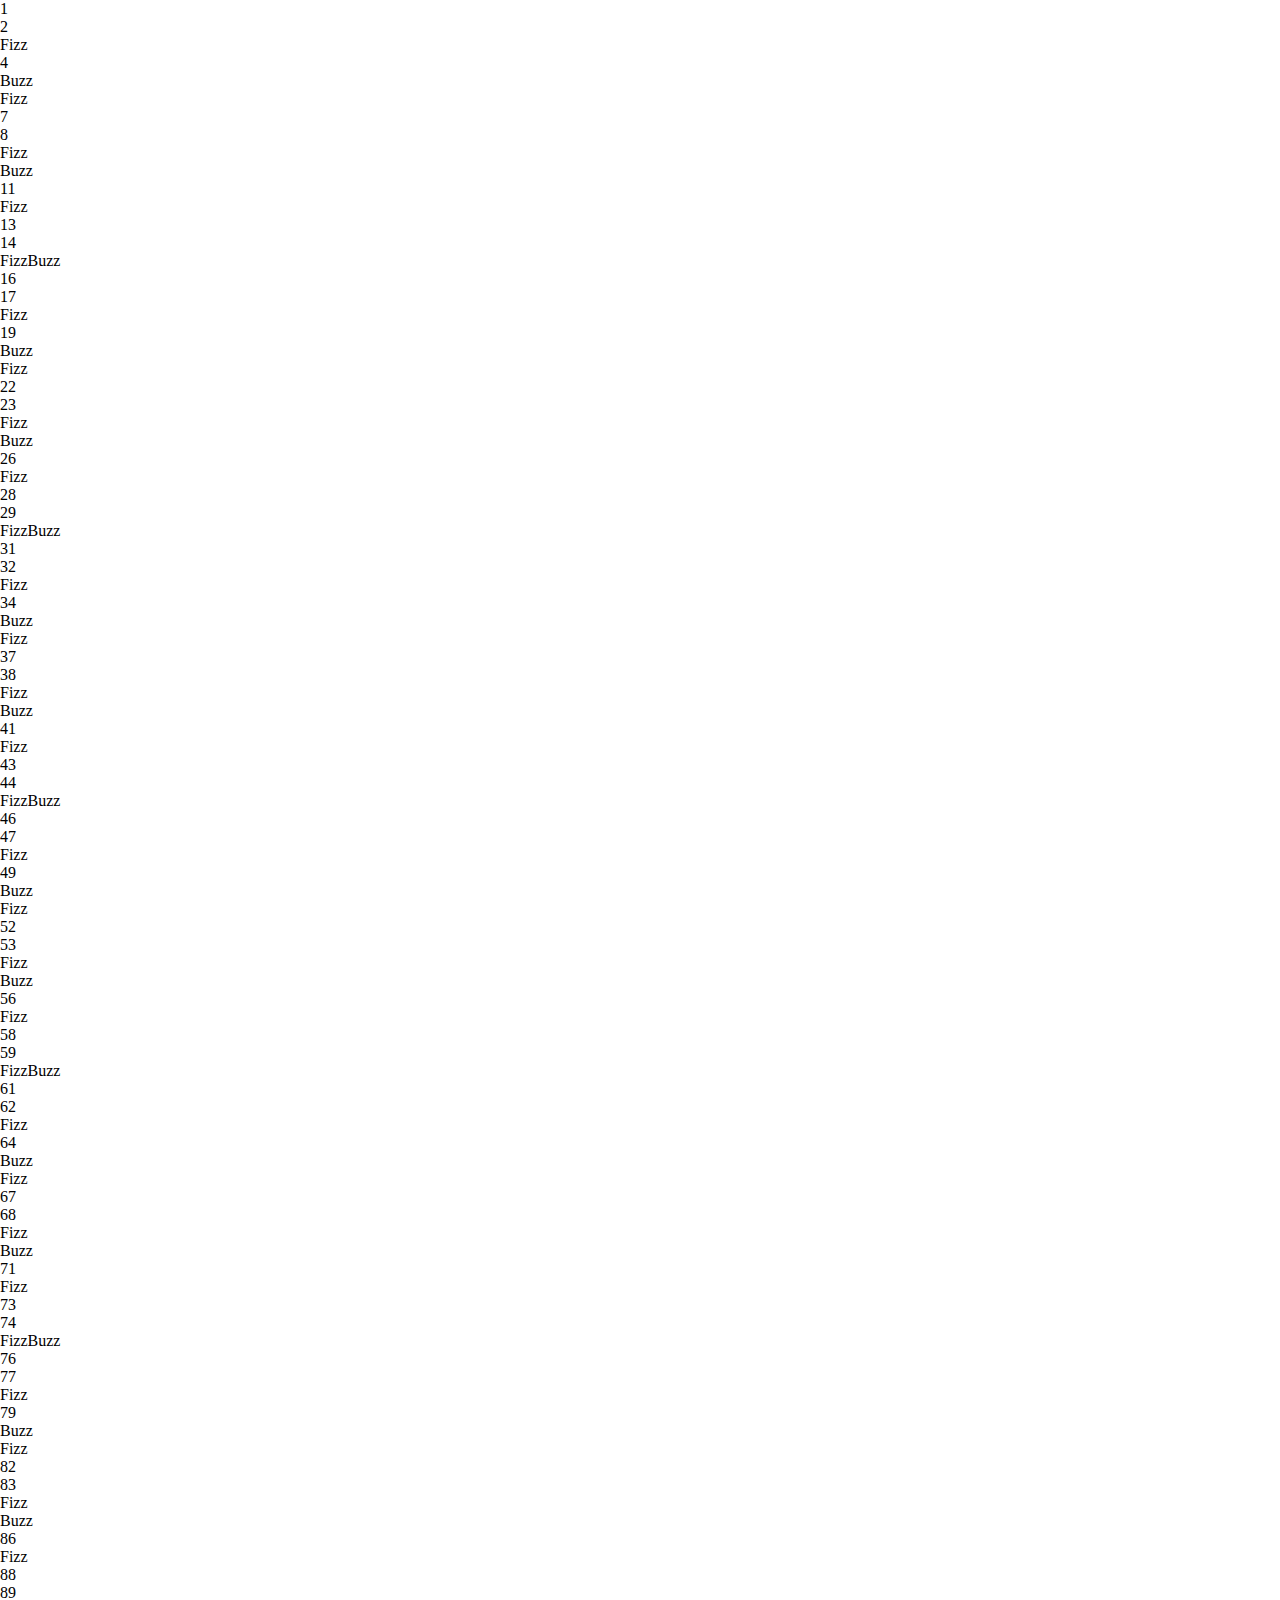
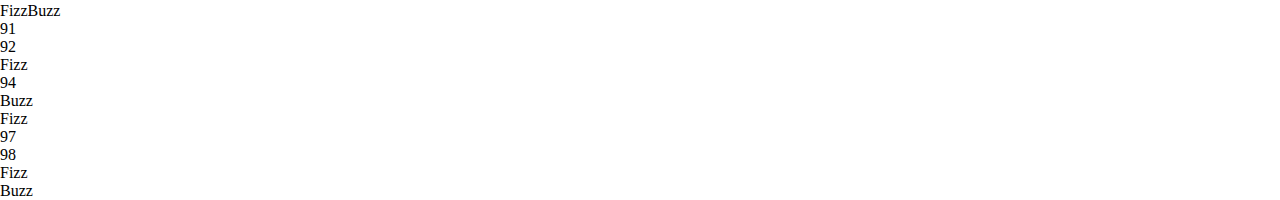
<file: Milestone2/index.html>
<!DOCTYPE html>
<html lang="en">
<head>
    <meta charset="UTF-8">
    <meta http-equiv="X-UA-Compatible" content="IE=edge">
    <meta name="viewport" content="width=device-width, initial-scale=1.0">
    <title>Fizzbuzzdom</title>

    <link rel="stylesheet" href="css/Style.css">
</head>
<body>
    <ul class="list"></ul>
    <script type="text/javascript" src="js/script.js"></script>
</body>
</html>
</file>
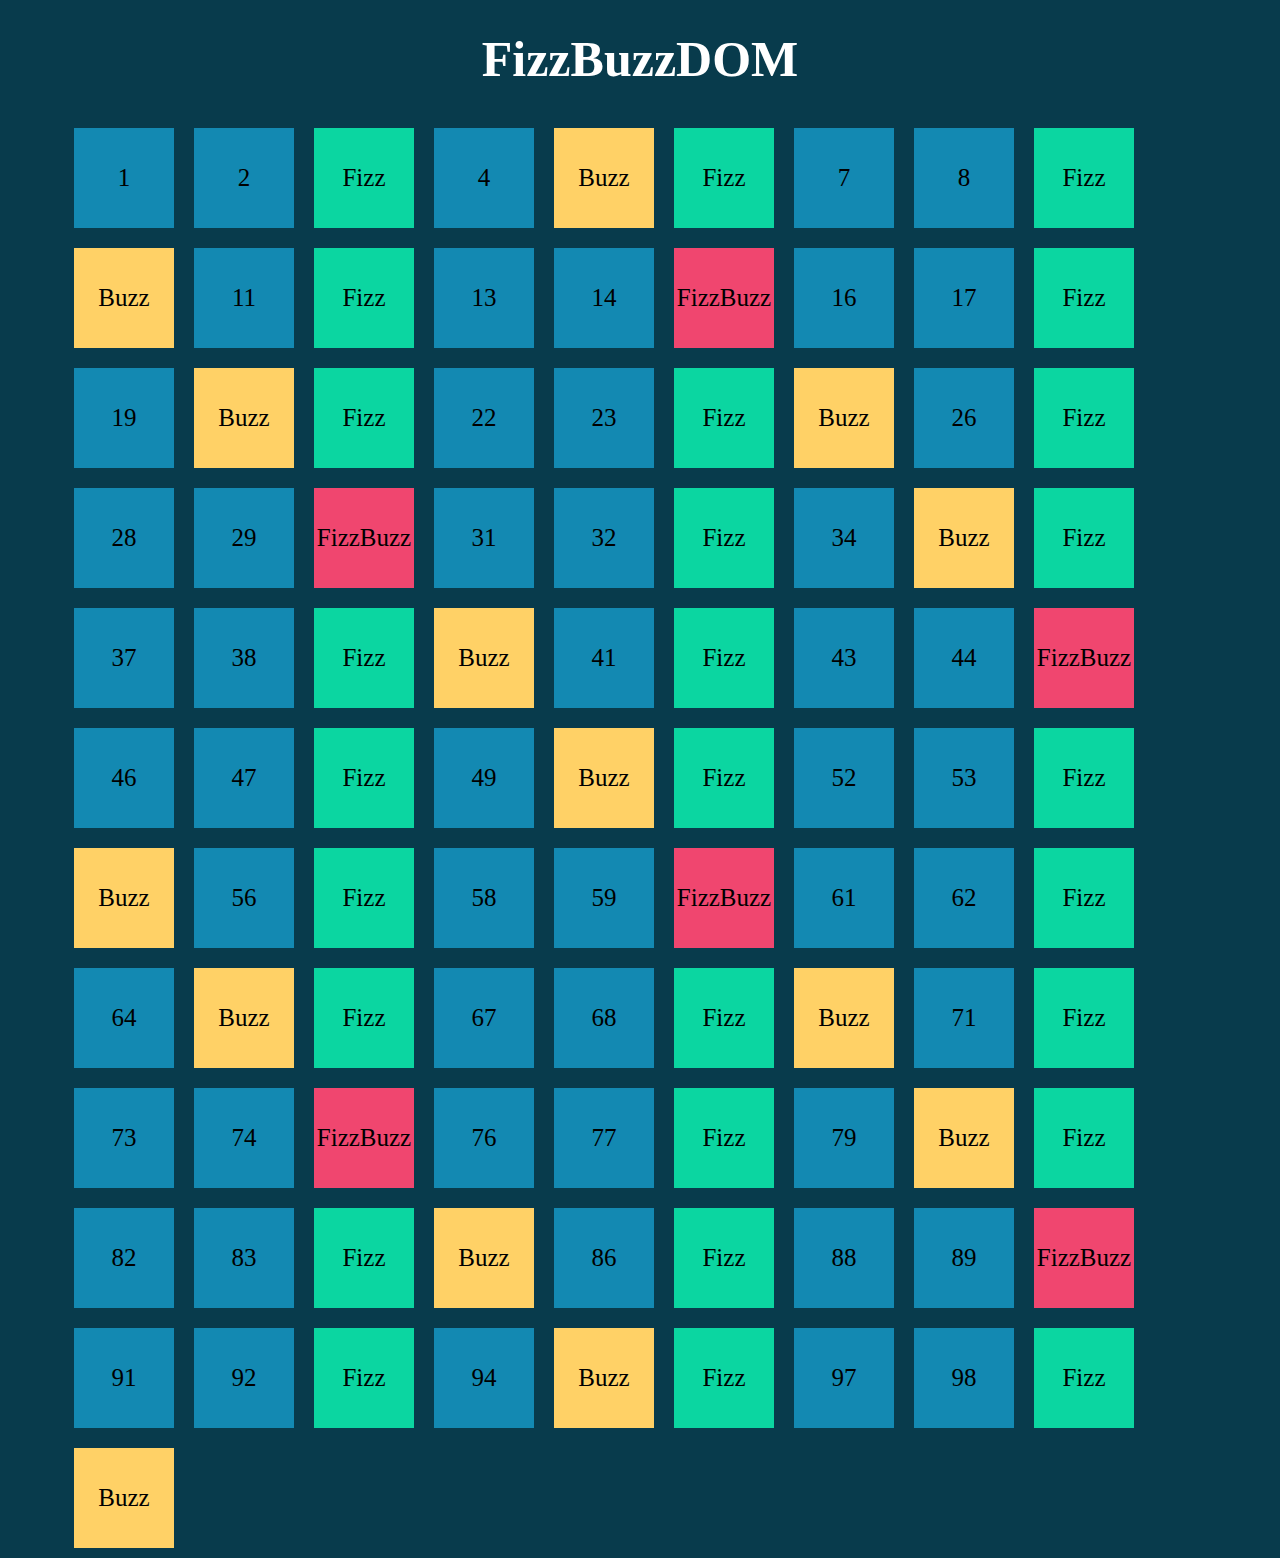
<file: Milestone3/index.html>
<!DOCTYPE html>
<html lang="en">
<head>
    <meta charset="UTF-8">
    <meta http-equiv="X-UA-Compatible" content="IE=edge">
    <meta name="viewport" content="width=device-width, initial-scale=1.0">
    <title>Fizzbuzzdom</title>
    <link rel="stylesheet" href="css/Stile.css">
</head>
<body>

    <h1> FizzBuzzDOM</h1>

    <div class="number-container">
      <!--<div class="box"></div>--> 
    </div>
    <script type="text/javascript" src="js/script.js"></script>
</body>
</html>
</file>
<file: Milestone2/css/Style.css>
*{
    margin: 0;
    padding: 0;
    box-sizing: border-box;
}
</file>
<file: Milestone3/css/Stile.css>
*{
    margin: 0;
    padding: 0;
    box-sizing: border-box;
}
body{
    background-color: #083b4c;
}
h1{
    color: white;
    text-align: center;
    margin: 30px 0;
    font-size: 50px;
}
.number-container{
    width: 90%;
    margin: 0 auto;
    display: flex;
    flex-wrap: wrap;
}
.box{
    width: 100px;
    height: 100px;
    margin: 10px;
    background-color: #1389b2 ;
    font-size: 25px;
    display: flex;
    justify-content: center;
    align-items: center;
}
.box.fizz{
    background-color: #0bd6a1;
}
.box.buzz{
    background-color: #ffd166;
}
.box.fizzbuzz{
    background-color: #f0466f;
}
</file>
